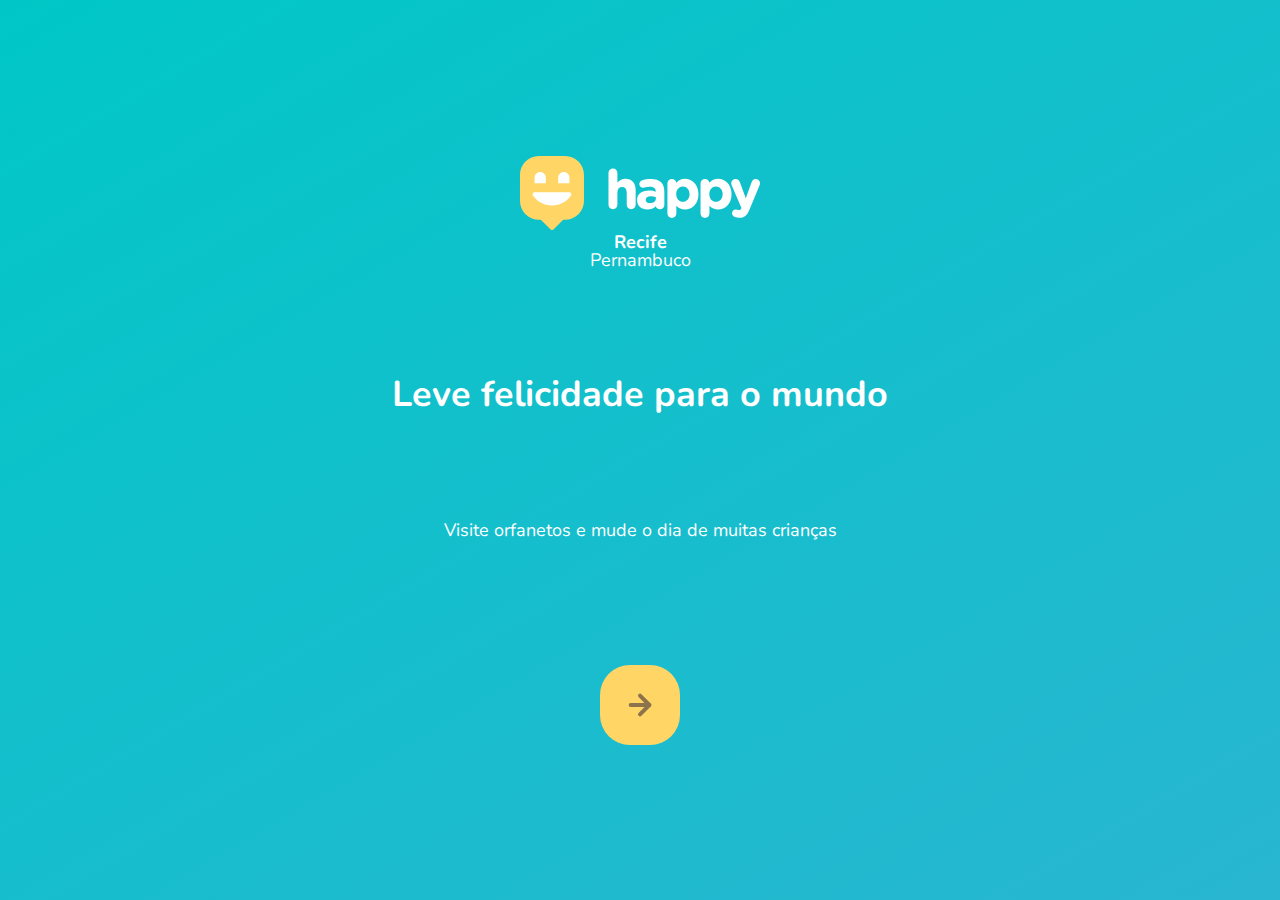
<file: index.html>
<!DOCTYPE html>
<html lang="pt_BR">
  <head>
    <meta charset="UTF-8" />
    <meta name="viewport" content="width=device-width, initial-scale=1.0" />
    <title>Happy</title>

    <link rel="icon" href="./public/images/logo-icon.png" />

    <link rel="stylesheet" href="./public/css/main.css" />
    <link rel="stylesheet" href="./public/css/animations.css" />
    <link rel="stylesheet" href="./public/css/page-lading.css" />

    <link
      href="https://fonts.googleapis.com/css2?family=Nunito:wght@400;600;800&display=swap"
      rel="stylesheet"
    />
  </head>
  <body id="body">
    <div id="page-landing">
      <div id="container">
        <header>
          <img
            class="animate-up"
            id="logo"
            src="./public/images/logo.svg"
            alt="Logomarca da Happy"
          />

          <div class="location animate-up">
            <strong>Recife</strong>
            <p>Pernambuco</p>
          </div>
        </header>

        <main>
          <h1 class="animate-up">Leve felicidade para o mundo</h1>

          <section class="visit">
            <p class="animate-up">
              Visite orfanetos e mude o dia de muitas crianças
            </p>

            <a href="orphanages.html" title="Visite orfanatos" class="animate-up">
              <img src="./public/images/arrow.svg" alt="Ir para o mapa" />
            </a>
          </section>
        </main>
      </div>
    </div>
  </body>
</html>
</file>
<file: public/css/main.css>
* {
  margin: 0;
  padding: 0;
  box-sizing: border-box;
}

#body {
  height: 100vh;
  color: white;
  background: #ebf2f5;
}

:root {
  font-size: 62.5%;
}

body,
input,
button,
textarea {
  font: 400 1.8rem/1 "Nunito", sans-serif;
}
</file>
<file: public/css/page-lading.css>
#page-landing {
  background: linear-gradient(329.54deg, #29b6d1 0%, #00c7c7 100%);

  text-align: center;
  min-height: 100vh;

  display: flex;
}
#container {
  margin: auto;

  width: 90%;
}

.location,
h1,
.visit p {
  height: 16vh;
}

.visit a {
  width: 8rem;
  height: 8rem;
  background: #ffd666;

  border: none;
  border-radius: 3rem;

  display: flex;
  align-items: center;
  justify-content: center;

  margin: 0 auto;

  transition: background 200ms;
}

.visit a:hover {
    background: #96feff;

}

#logo {
    animation-delay: 50ms;
  }
  
  .location {
    animation-delay: 100ms;
  }
  
  main h1 {
    animation-delay: 150ms;
  }
  
  .visit p {
    animation-delay: 200ms;
  }
  
  .visit a {
    animation-delay: 250ms;
  }
</file>
<file: public/css/animations.css>
@keyframes up {
  from {
    opacity: 0;
    transform: translateY(16px);
  }
  to {
    opacity: 1;
    transform: translateY(0);
  }
}

.animate-up {
  animation-name: up;
  animation-duration: 300ms;
  animation-fill-mode: backwards;
}
</file>
